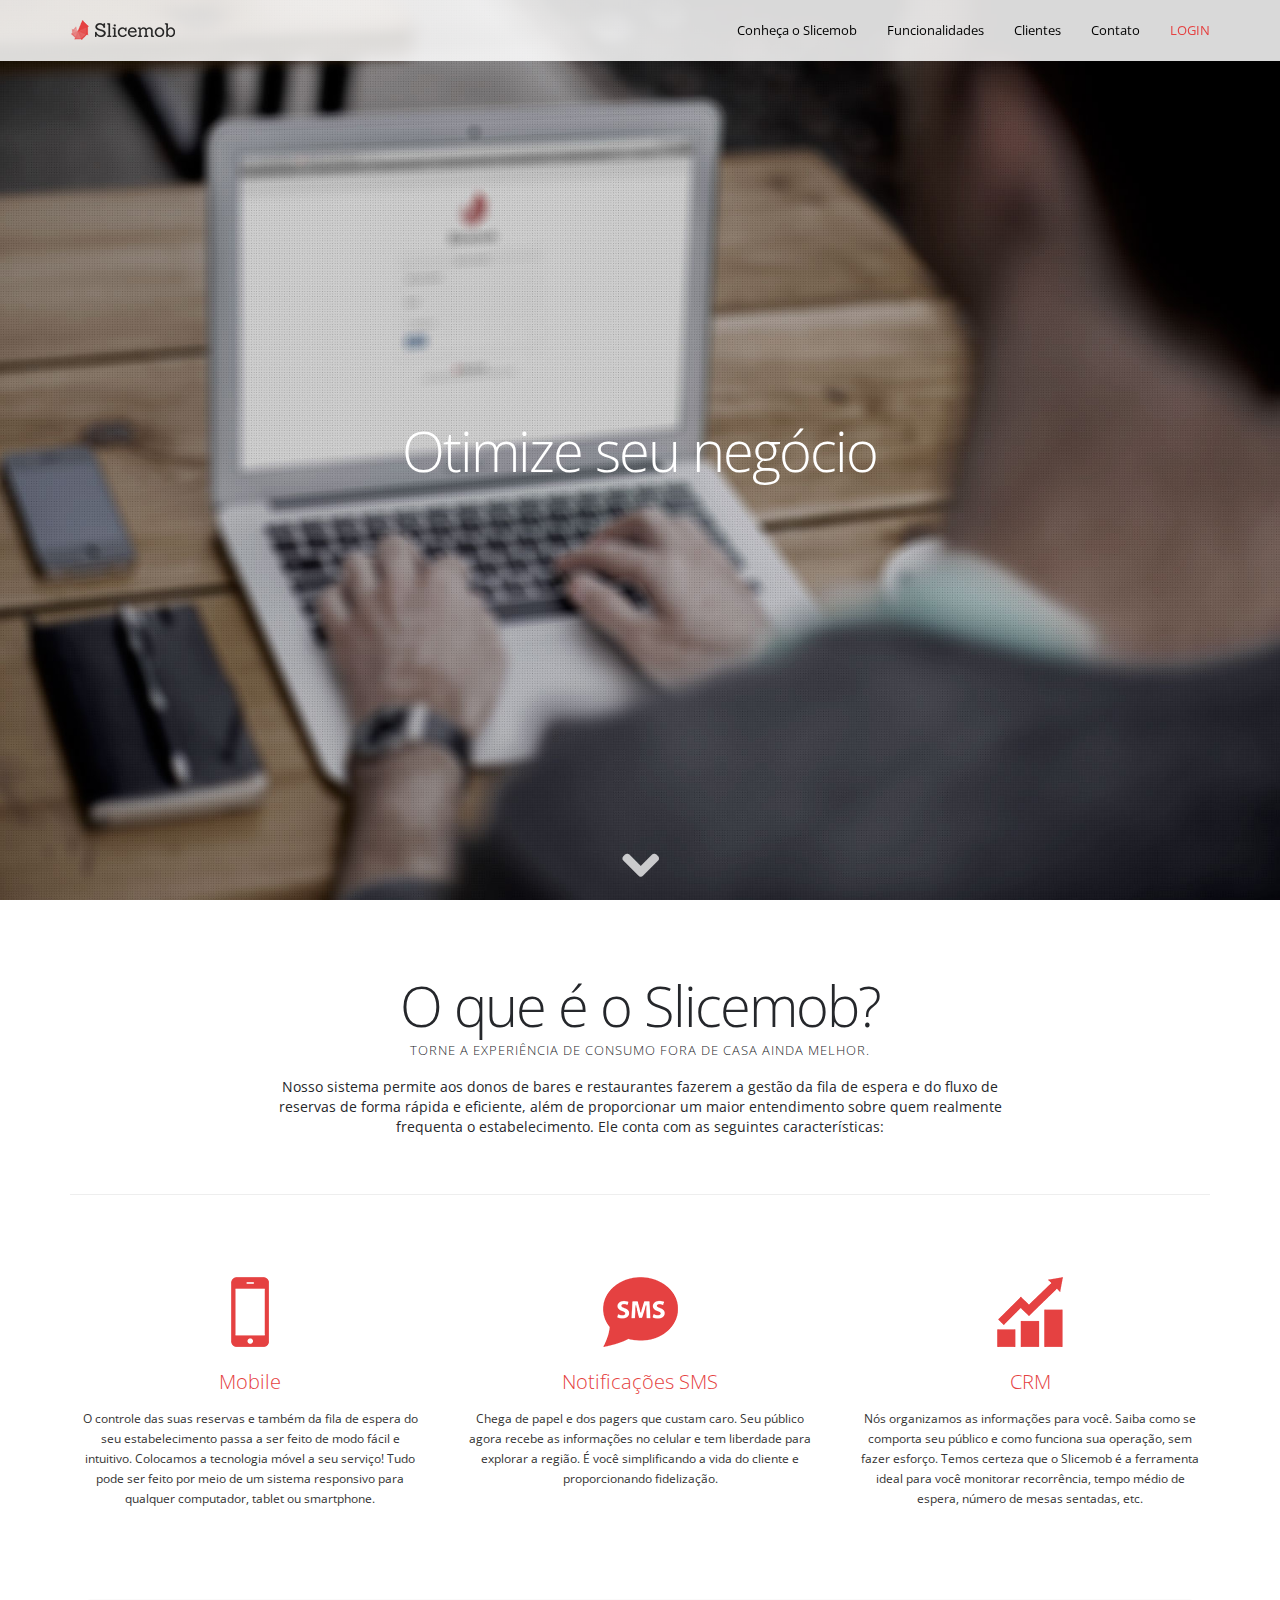
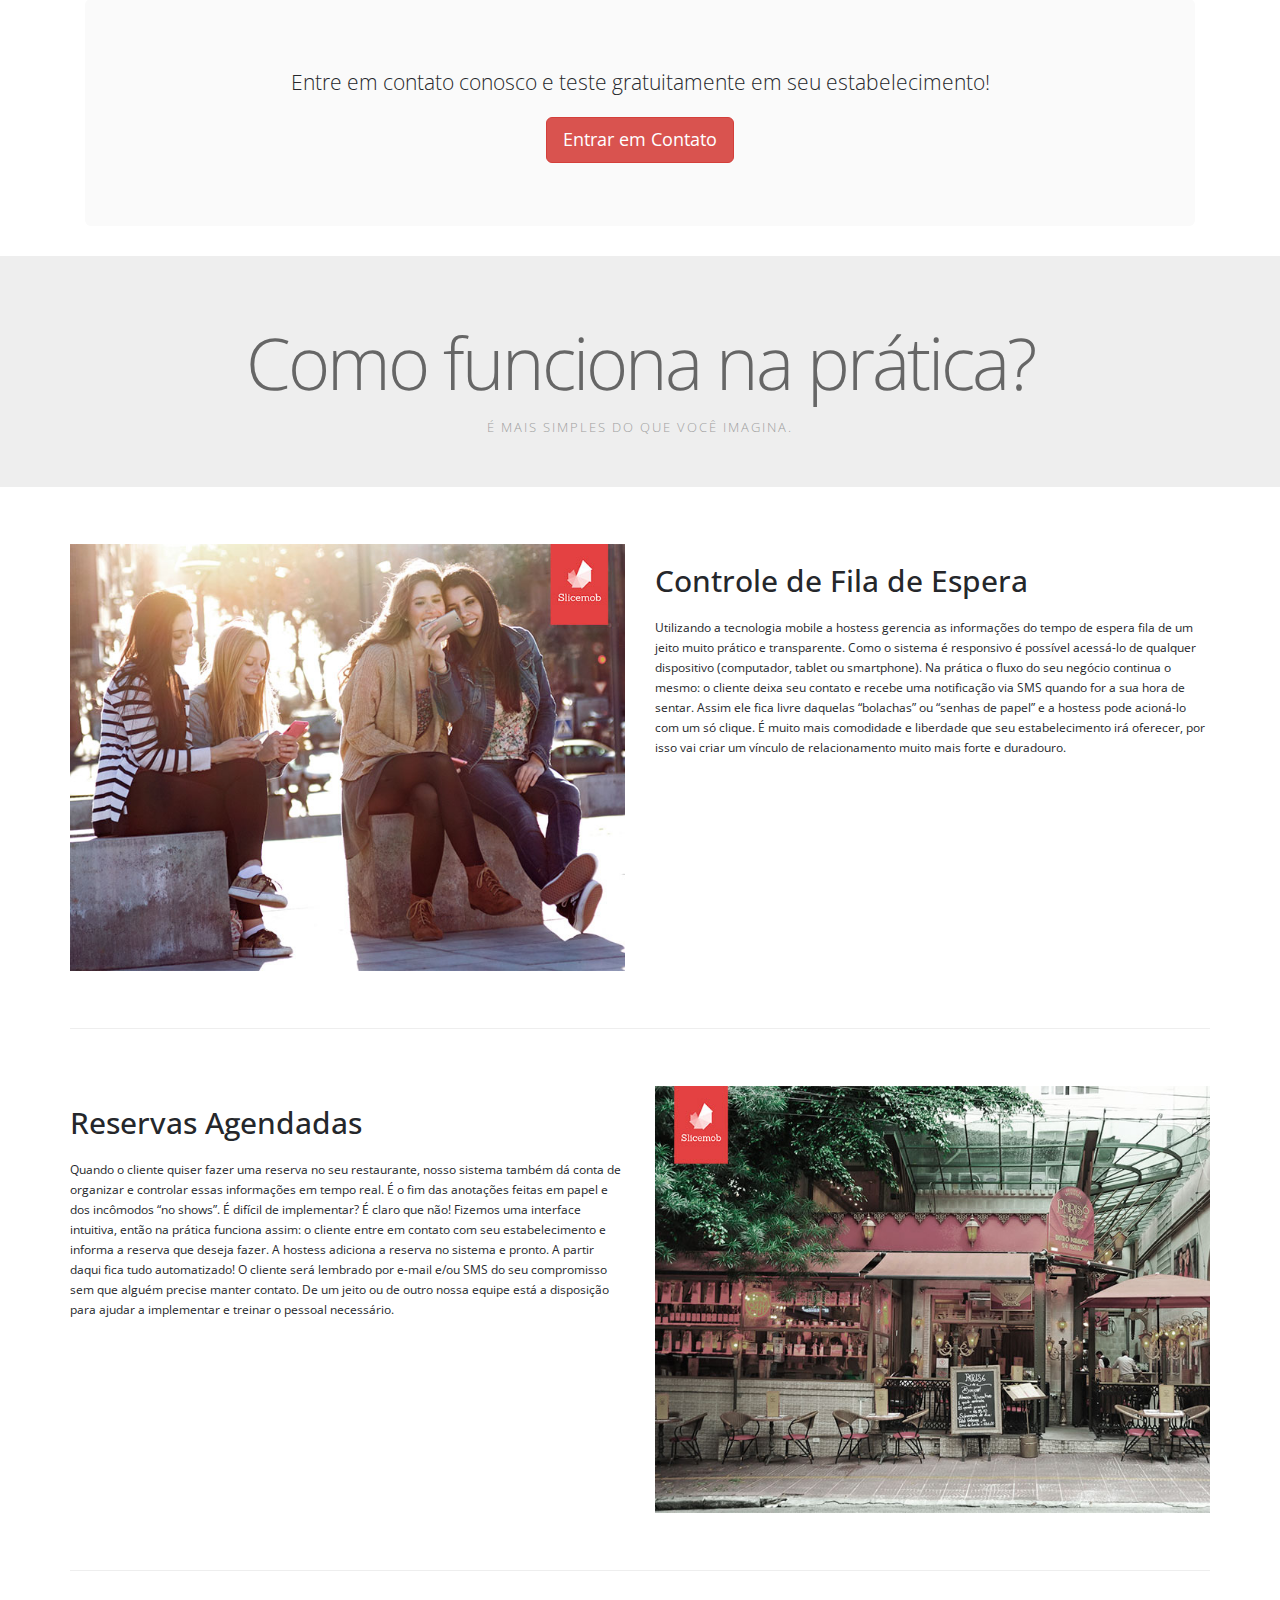
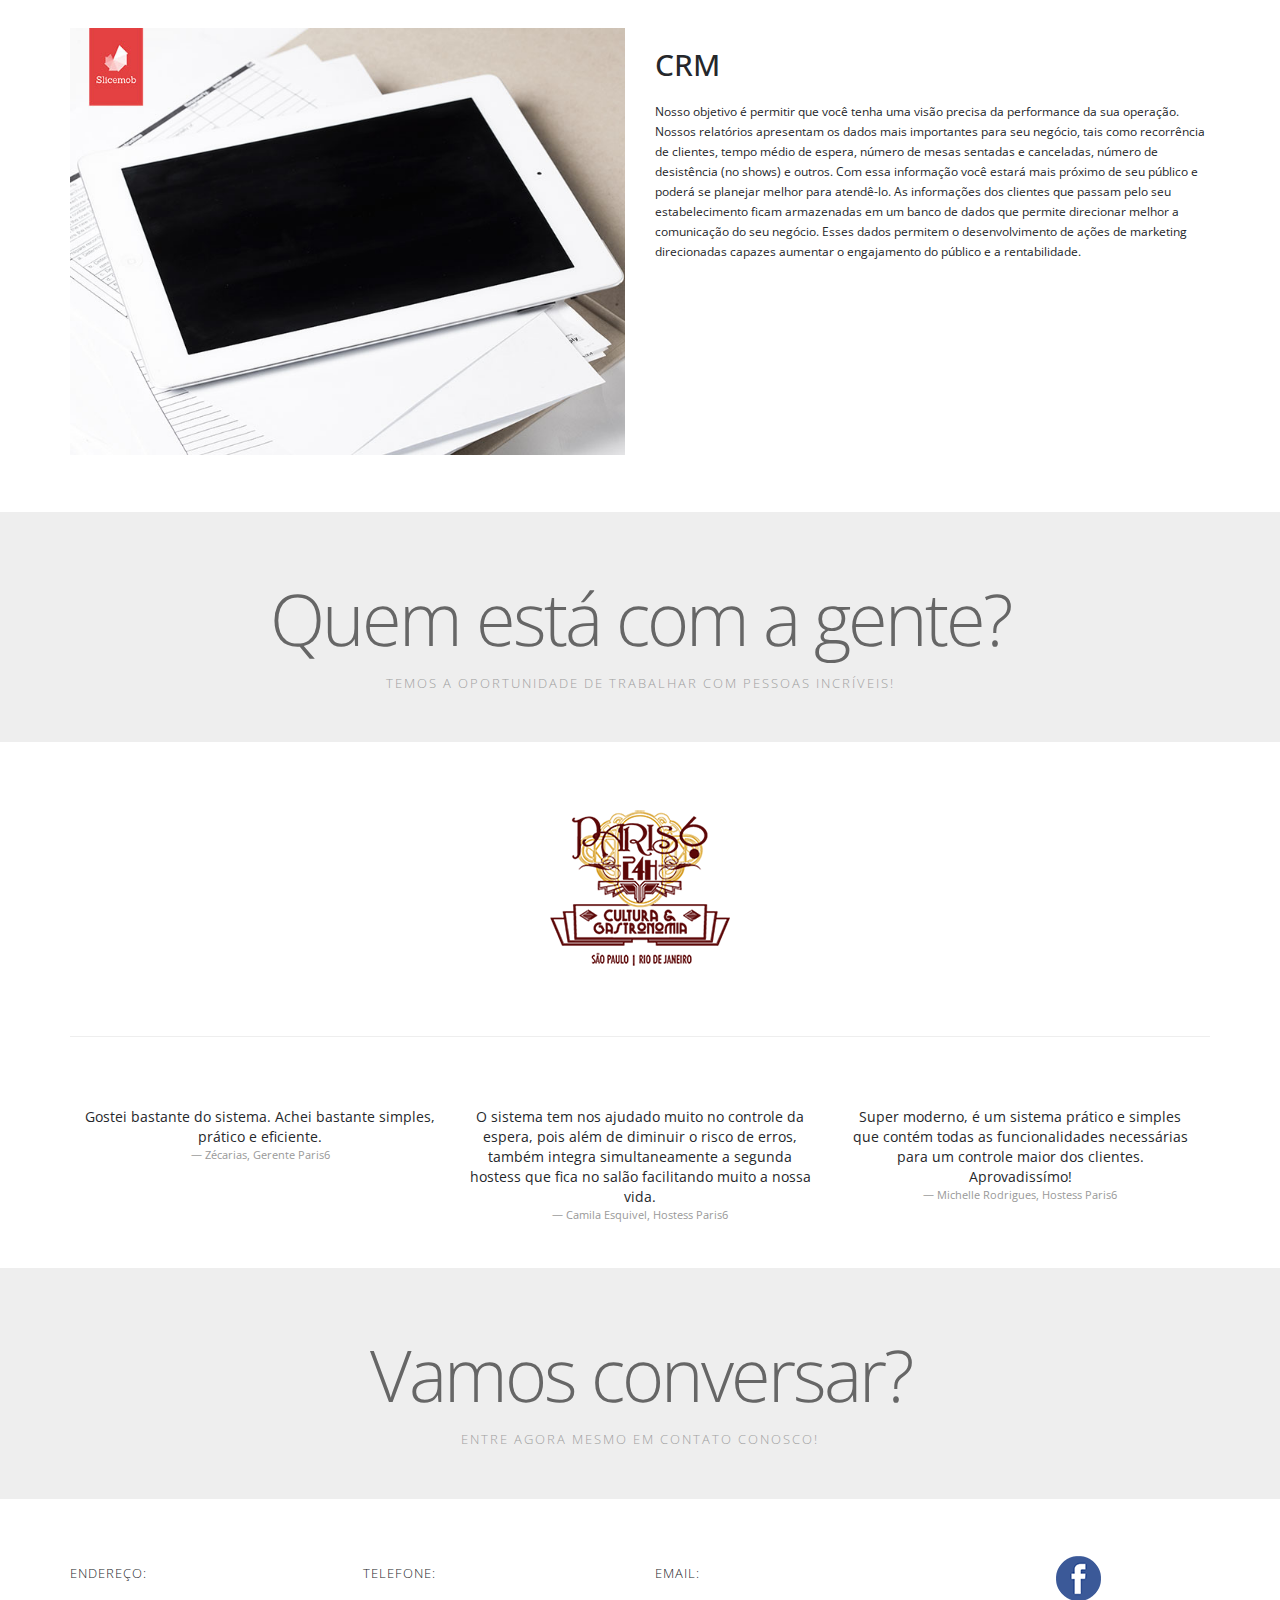
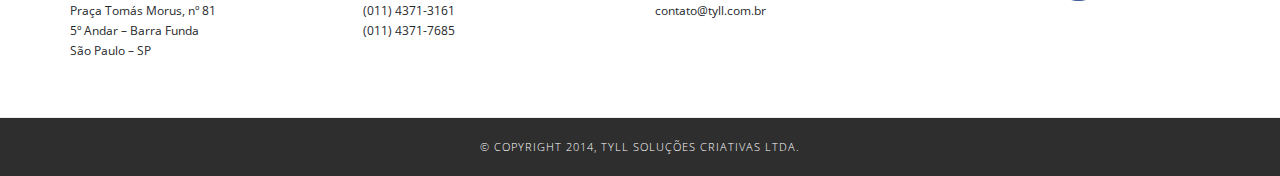
<file: index.html>
<!DOCTYPE html>
<html lang="pt-br">
	<head>
		<title>Slicemob</title>
		<meta charset="utf-8">
		<meta name="viewport" content="width=device-width, initial-scale=1.0, maximum-scale=1.0, user-scalable=no">

		<meta name="google-site-verification" content="oo_mtOJJ2gM2r7gJg5nDMOhbfJg9cfzRybtV6_T5-Lk" />
		
		<meta itemprop="name" content="Slicemob" />
		<meta itemprop="copyright" content="Tyll Soluções Criativas Ltda." />
		<meta name="robots" content="All" />
		<meta name="revisit-after" content="7 days" />
		<meta name="description" content="O Slicemob é um sistema que facilita o controle das filas de espera e reservas agendadas de bares e restaurantes. De modo prático e intuitivo, os gestores podem acompanhar em tempo real informações essenciais para seu negócio: tempo média de espera, número de mesas sentadas e outras." />
		<meta name="keywords" content="slicemob, restaurantes, bares, reservas, fila de espera" />

		<meta property="og:url" content="http://www.slicemob.com/"/>
		<meta property="og:site_name" content="Slicemob" />
		<meta property="og:title" content="Slicemob - Torne a experiência de consumo fora de casa ainda melhor" />
		<meta property="og:type" content="website" />
		<meta property="og:description" content="O Slicemob é um sistema que facilita o controle das filas de espera e reservas agendadas de bares e restaurantes. De modo prático e intuitivo, os gestores podem acompanhar em tempo real informações essenciais para seu negócio: tempo média de espera, número de mesas sentadas e outras."/>
		<meta property="og:image" content="http://www.slicemob.com/img/facebook_image.png"/>

		<meta http-equiv="X-UA-Compatible" content="IE=edge">
		<script src="js/modernizr.js"></script>
		<link rel="stylesheet" href="css/bootstrap.min.css">
		<link href="css/style.css" rel="stylesheet">
		<link href="css/font-awesome.min.css" rel="stylesheet">
		<link href="http://fonts.googleapis.com/css?family=Open+Sans:300,400,700" rel="stylesheet">

		<link rel="icon" type="image/png" href="favicon.png">

		<!-- [if lt IE 9]>
			<script src="js/html5shiv.js"></script>
			<script src="js/respond.min.js"></script>
		<![endif]-->
	</head>
	<body>
		<div class="navbar navbar-default navbar-fixed-top" role="navigation">
			<div class="container">
				<div class="navbar-header">
					<button type="button" class="navbar-toggle" data-toggle="collapse" data-target="#navbar-collapse">
						<span class="sr-only">Toggle navigation</span>
						<span class="icon-bar"></span>
						<span class="icon-bar"></span>
						<span class="icon-bar"></span>
					</button>
					<a class="navbar-brand" href="#intro">
						<img src="img/logo.png" class="img-responsive">
					</a>
				</div>
				<div class="collapse navbar-collapse" id="navbar-collapse">
					<ul class="nav navbar-nav navbar-right">
						<li><a href="#intro"></a></li>
						<li><a href="#about">Conheça o Slicemob</a></li>
						<li><a href="#features-top">Funcionalidades</a></li>
						<li><a href="#clients-top">Clientes</a></li>
						<li><a href="#contact-top">Contato</a></li>
						<li><a href="https://dashboard.slicemob.com/" style="color:#e54141;">LOGIN</a></li>
					</ul>
				</div>
			</div>
		</div>
		<section id="intro" data-start="background-position: 50% 0px;" data-90p="background-position: 50% 200px;">
			<div class="container-fluid text-center">
				<div class="row">
					<div class="col-xs-8 col-xs-offset-2">
						<div id="carousel_fade_intro" class="carousel slide">
							<div class="carousel-inner">
								<div class="active item">
									<h1>Otimize seu negócio</h1>
								</div>
								<div class="item">
									<h1>Entenda seu consumidor</h1>
								</div>
								<div class="item">
									<h1>Inove com o Slicemob</h1>
								</div>
							</div>
						</div>
					</div>
				</div>
			</div>
			<span class="scroll-btn hidden-xs">
				<a href="#about">
					<i class="fa fa-chevron-down fa-3x" style="color:#ffffff;"></i>
				</a>
			</span>
		</section>
		<section id="about">
			<div class="container">
				<div class="row divide">
					<div class="col-sm-8 col-sm-offset-2 text-center">
						<h1>O que é o Slicemob?</h1>
						<h4>Torne a experiência de consumo fora de casa ainda melhor.</h4>
						<p>Nosso sistema permite aos donos de bares e restaurantes fazerem a gestão da fila de espera e do fluxo de reservas de forma rápida e eficiente, além de proporcionar um maior entendimento sobre quem realmente frequenta o estabelecimento. Ele conta com as seguintes características:</p>
					</div>
				</div>
				<hr>
				<div class="row divide">
					<div class="col-sm-4">
						<div class="thumbnail">
							<img src="img/ic_mobile.png" alt="">
							<div class="caption">
								<h3>Mobile</h3>
								<p><small>O controle das suas reservas e também da fila de espera do seu estabelecimento passa a ser feito de modo fácil e intuitivo. Colocamos a tecnologia móvel a seu serviço! Tudo pode ser feito por meio de um sistema responsivo para qualquer computador, tablet ou smartphone.</small></p>
							</div>
						</div>
					</div>
					<div class="col-sm-4">
						<div class="thumbnail">
							<img src="img/ic_sms.png" alt="">
							<div class="caption">
								<h3>Notificações SMS</h3>
								<p><small>Chega de papel e dos pagers que custam caro. Seu público agora recebe as informações no celular e tem liberdade para explorar a região. É você simplificando a vida do cliente e proporcionando fidelização.</small></p>
							</div>
						</div>
					</div>
					<div class="col-sm-4">
						<div class="thumbnail">
							<img src="img/ic_chart.png" alt="">
							<div class="caption">
								<h3>CRM</h3>
								<p><small>Nós organizamos as informações para você. Saiba como se comporta seu público e como funciona sua operação, sem fazer esforço. Temos certeza que o Slicemob é a ferramenta ideal para você monitorar recorrência, tempo médio de espera, número de mesas sentadas, etc.</small></p>
							</div>
						</div>
					</div>
				</div>
				<div class="col-sm-12">
					<div class="jumbotron text-center">
						<p>Entre em contato conosco e teste gratuitamente em seu estabelecimento!</p>
						<p><a class="btn btn-danger btn-lg" href="#contact">Entrar em Contato</a></p>
					</div>
				</div>
			</div>
		</section>
		<div id="features-top" data-bottom-top="background-position: 50% -200px;" data-top-bottom="background-position: 50% 0px;">
			<h1 class="header">Como funciona na prática?</h1>
			<p class="header">É mais simples do que você imagina.</p>
		</div>
		<section id="features">
			<div class="container">
				<div class="row divide">
					<div class="col-sm-6">
						<img src="img/features/feature1.jpg" class="img-responsive">
					</div>
					<div class="col-sm-6">
						<h2>Controle de Fila de Espera</h2>
						<p><small>Utilizando a tecnologia mobile a hostess gerencia as informações do tempo de espera fila de um jeito muito prático e transparente. Como o sistema é responsivo é possível acessá-lo de qualquer dispositivo (computador, tablet ou smartphone). 
						Na prática o fluxo do seu negócio continua o mesmo: o cliente deixa seu contato e recebe uma notificação via SMS quando for a sua hora de sentar. Assim ele fica livre daquelas “bolachas” ou “senhas de papel” e a hostess pode acioná-lo com um só clique. É muito mais comodidade e liberdade que seu estabelecimento irá oferecer, por isso vai criar um vínculo de relacionamento muito mais forte e duradouro.</small></p>
					</div>
				</div>
				<hr>
				<div class="row divide">
					<div class="col-sm-6">
						<h2>Reservas Agendadas</h2>
						<p><small>Quando o cliente quiser fazer uma reserva no seu restaurante, nosso sistema também dá conta de organizar e controlar essas informações em tempo real. É o fim das anotações feitas em papel e dos incômodos “no shows”.
						É difícil de implementar? É claro que não! Fizemos uma interface intuitiva, então na prática funciona assim: o cliente entre em contato com seu estabelecimento e informa a reserva que deseja fazer. A hostess adiciona a reserva no sistema e pronto. A partir daqui fica tudo automatizado! O cliente será lembrado por e-mail e/ou SMS do seu compromisso sem que alguém precise manter contato. De um jeito ou de outro nossa equipe está a disposição para ajudar a implementar e treinar o pessoal necessário.</small></p>
					</div>
					<div class="col-sm-6">
						<img src="img/features/feature2.jpg" class="img-responsive">
					</div>
				</div>
				<hr>
				<div class="row divide">
					<div class="col-sm-6">
						<img src="img/features/feature3.jpg" class="img-responsive">
					</div>
					<div class="col-sm-6">
						<h2>CRM</h2>
						<p><small>Nosso objetivo é permitir que você tenha uma visão precisa da performance da sua operação. Nossos relatórios apresentam os dados mais importantes para seu negócio, tais como recorrência de clientes, tempo médio de espera, número de mesas sentadas e canceladas, número de desistência (no shows) e outros.  Com essa informação você estará mais próximo de seu público e poderá se planejar melhor para atendê-lo.
						As informações dos clientes que passam pelo seu estabelecimento ficam armazenadas em um banco de dados que permite direcionar melhor a comunicação do seu negócio. Esses dados permitem o desenvolvimento de ações de marketing direcionadas capazes aumentar o engajamento do público e a rentabilidade.</small></p>
					</div>
				</div>
			</div>
		</section>
		<section id="clients-top" data-bottom-top="background-position: 50% -150px;" data-top-bottom="background-position: 50% 50px;">
			<h1 class="header">Quem está com a gente?</h1>
			<p class="header">Temos a oportunidade de trabalhar com pessoas incríveis!</p>
		</section>
		<section id="clients">
			<div class="container">
				<div class="row divide">
					<div class="col-xs-12 gallery-item">
						<div class="thumbnail">
								<img src="img/clients/paris6.png">
						</div>
					</div>
				</div>
				<hr>
				<div class="col-sm-4">
					<div class="thumbnail testimonial">
						<blockquote>
							<p>Gostei bastante do sistema. Achei bastante simples, prático e eficiente.
							<small>Zécarias, Gerente Paris6</small></p>
						</blockquote>
					</div>
				</div>
				<div class="col-sm-4">
					<div class="thumbnail testimonial">
						<blockquote>
							<p>O sistema tem nos ajudado muito no controle da espera, pois além de diminuir o risco de erros, também integra simultaneamente a segunda hostess que fica no salão facilitando muito a nossa vida.
							<small>Camila Esquivel, Hostess Paris6</small></p>
						</blockquote>
					</div>
				</div>
				<div class="col-sm-4">
					<div class="thumbnail testimonial">
						<blockquote>
							<p>Super moderno, é um sistema prático e simples que contém todas as funcionalidades necessárias para um controle maior dos clientes. Aprovadissímo!
							<small>Michelle Rodrigues, Hostess Paris6</small></p>
						</blockquote>
					</div>
				</div>
			</div>
		</section>
		<section id="contact-top" data-bottom-top="background-position: 50% -150px;" data-top-bottom="background-position: 50% 50px;">
			<h1 class="header">Vamos conversar?</h1>
			<p class="header">Entre agora mesmo em contato conosco!</p>
		</section>
		<section id="contact">
			<div class="container">
				<div class="row divide">
					<div class="col-sm-3">
						<h4>Endereço:</h4>
						<p><small>Praça Tomás Morus, nº 81<br>
						5º Andar – Barra Funda<br>
						São Paulo – SP</small></p>
					</div>
					<div class="col-sm-3">
						<h4>Telefone:</h4>
						<p>
							<a href="tel:01143713161"><small>(011) 4371-3161</small></a><br>
							<a href="tel:01143717685"><small>(011) 4371-7685</small></a>
						</p>
					</div>
					<div class="col-sm-3">
						<h4>Email:</h4>
						<p><a href="mailto:contato@tyll.com.br"><small>contato@tyll.com.br</small></a></p>
					</div>
					<div class="col-sm-3 text-center">
						<a href="https://www.facebook.com/SlicemobSystem" target="_blank">
							<img src="img/ic_facebook.png">
						</a>
						<!--
						<a href="https://www.twitter.com/" target="_blank">
							<img src="img/ic_twitter.png">
						</a>
						-->
					</div>
				</div>
			</div>
		</section>
		<section id="footer">
			<div class="container">
				<div class="row">
					<div class="col-sm-12 text-center">
						<h4>© Copyright 2014, Tyll Soluções Criativas Ltda.</h4>
				</div>	
			</div>
		</section>

		<script src="js/jquery.min.js"></script>
		<script src="js/bootstrap.min.js"></script>
		<script src="js/jquery.scrollto.min.js"></script>
		<script src="js/jquery.easing.js"></script>
		<script src="js/smoothscroll.js"></script>
		<script src="js/jquery.localscroll.min.js"></script>
		<script src="js/jquery.backstretch.min.js"></script>
		<script src="js/custom.js"></script>

		<script>
		  (function(i,s,o,g,r,a,m){i['GoogleAnalyticsObject']=r;i[r]=i[r]||function(){
		  (i[r].q=i[r].q||[]).push(arguments)},i[r].l=1*new Date();a=s.createElement(o),
		  m=s.getElementsByTagName(o)[0];a.async=1;a.src=g;m.parentNode.insertBefore(a,m)
		  })(window,document,'script','//www.google-analytics.com/analytics.js','ga');
		  ga('create', 'UA-48877842-1', 'slicemob.com');
		  ga('send', 'pageview');
		</script>

	</body>
</html>
</file>
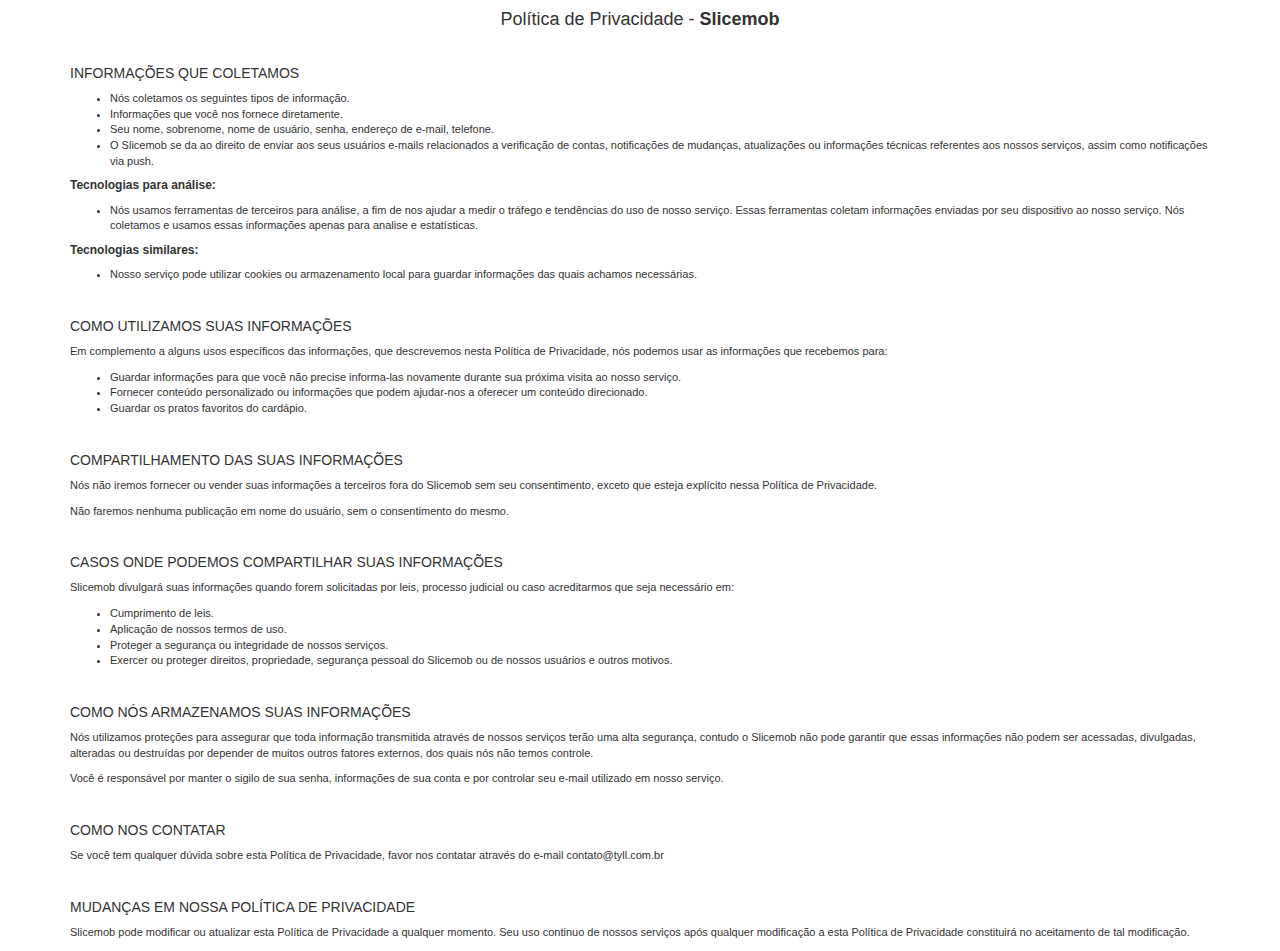
<file: app-privacy.html>
<!DOCTYPE html>
<html lang="pt-br">
	<head>
		<title>Slicemob - Política de Privacidade</title>
		<meta charset="utf-8">
		<meta name="viewport" content="width=device-width, initial-scale=1.0, maximum-scale=1.0, user-scalable=no">
		<link rel="stylesheet" href="css/bootstrap.min.css">

		<style>
		body {
			font-family: 'Helvetica Neue', Arial, Helvetica, sans-serif;
			font-size: 11px;
		}
		</style>

	</head>
	<body>
		<div class="container">
			<div class="row">
				<div class="col-sm-12">

					<h4 class="text-center">Política de Privacidade -  <b>Slicemob</b></h4>

					<br>
					<h5>INFORMAÇÕES  QUE COLETAMOS</h5>
					<ul>
						<li>Nós coletamos os seguintes tipos de informação.</li>
						<li>Informações que você nos fornece diretamente.</li>
						<li>Seu nome, sobrenome, nome de usuário, senha, endereço de e-mail, telefone.</li>
						<li>O Slicemob  se da ao direito de enviar aos seus usuários e-mails relacionados a verificação de contas, notificações de mudanças, atualizações ou informações técnicas referentes aos nossos serviços, assim como notificações via push.</li>
					</ul>

					<h6><b>Tecnologias para análise:</b></h6>
					<ul>
						<li>Nós usamos ferramentas de terceiros para análise, a fim de nos ajudar a medir o tráfego e tendências do uso de nosso serviço. Essas ferramentas coletam informações enviadas por seu dispositivo ao nosso serviço. Nós coletamos e usamos essas informações apenas para analise e estatísticas.</li>
					</ul>

					<h6><b>Tecnologias similares:</b></h6>
					<ul>
						<li>Nosso serviço pode utilizar cookies ou armazenamento local para guardar informações das quais achamos necessárias.</li>
					</ul>

					<br>
					<h5>COMO UTILIZAMOS SUAS INFORMAÇÕES</h5>
					<p>Em complemento a alguns usos específicos das informações, que descrevemos nesta Política de Privacidade, nós podemos usar as informações que recebemos para:</p>
					<ul>
						<li>Guardar informações para que você não precise informa-las novamente durante sua próxima visita ao nosso serviço.</li>
						<li>Fornecer conteúdo personalizado ou informações que podem ajudar-nos a oferecer um conteúdo direcionado.</li>
						<li>Guardar os pratos favoritos do cardápio.</li>
					</ul>

					<br>
					<h5>COMPARTILHAMENTO DAS SUAS INFORMAÇÕES</h5>
					<p>Nós não iremos fornecer ou vender suas informações a terceiros fora do Slicemob sem seu consentimento, exceto que esteja explícito nessa Política de Privacidade.</p>
					<p>Não faremos nenhuma publicação em nome do usuário, sem o consentimento do mesmo.</p>

					<br>
					<h5>CASOS ONDE PODEMOS COMPARTILHAR SUAS INFORMAÇÕES</h5>
					<p>Slicemob divulgará suas informações quando forem solicitadas por leis, processo judicial ou caso acreditarmos que seja necessário em:</p>
					<ul>
						<li>Cumprimento de leis.</li>
						<li>Aplicação de nossos termos de uso.</li>
						<li>Proteger a segurança ou integridade de nossos serviços.</li>
						<li>Exercer ou proteger direitos, propriedade, segurança pessoal do Slicemob ou de nossos usuários e outros motivos.</li>
					</ul>

					<br>
					<h5>COMO NÓS ARMAZENAMOS SUAS INFORMAÇÕES</h5>
					<p>Nós utilizamos proteções para assegurar que toda informação transmitida através de nossos serviços terão uma alta segurança, contudo o Slicemob não pode garantir que essas informações não podem ser acessadas, divulgadas, alteradas ou destruídas por depender de muitos outros fatores externos, dos quais nós não temos controle.</p>
					<p>Você é responsável por manter o sigilo de sua senha, informações de sua conta e por controlar seu e-mail utilizado em nosso serviço.</p>

					<br>
					<h5>COMO NOS CONTATAR</h5>
					<p>Se você tem qualquer dúvida sobre esta Política de Privacidade, favor nos contatar através do e-mail contato@tyll.com.br</p>

					<br>
					<h5>MUDANÇAS EM NOSSA POLÍTICA DE PRIVACIDADE</h5>
					<p>Slicemob pode modificar ou atualizar esta Política de Privacidade a qualquer momento. Seu uso continuo de nossos serviços após qualquer modificação a esta Política de Privacidade constituirá no aceitamento de tal modificação.</p>

				</div>
			</div>
		</div>
	</body>
</html>
</file>
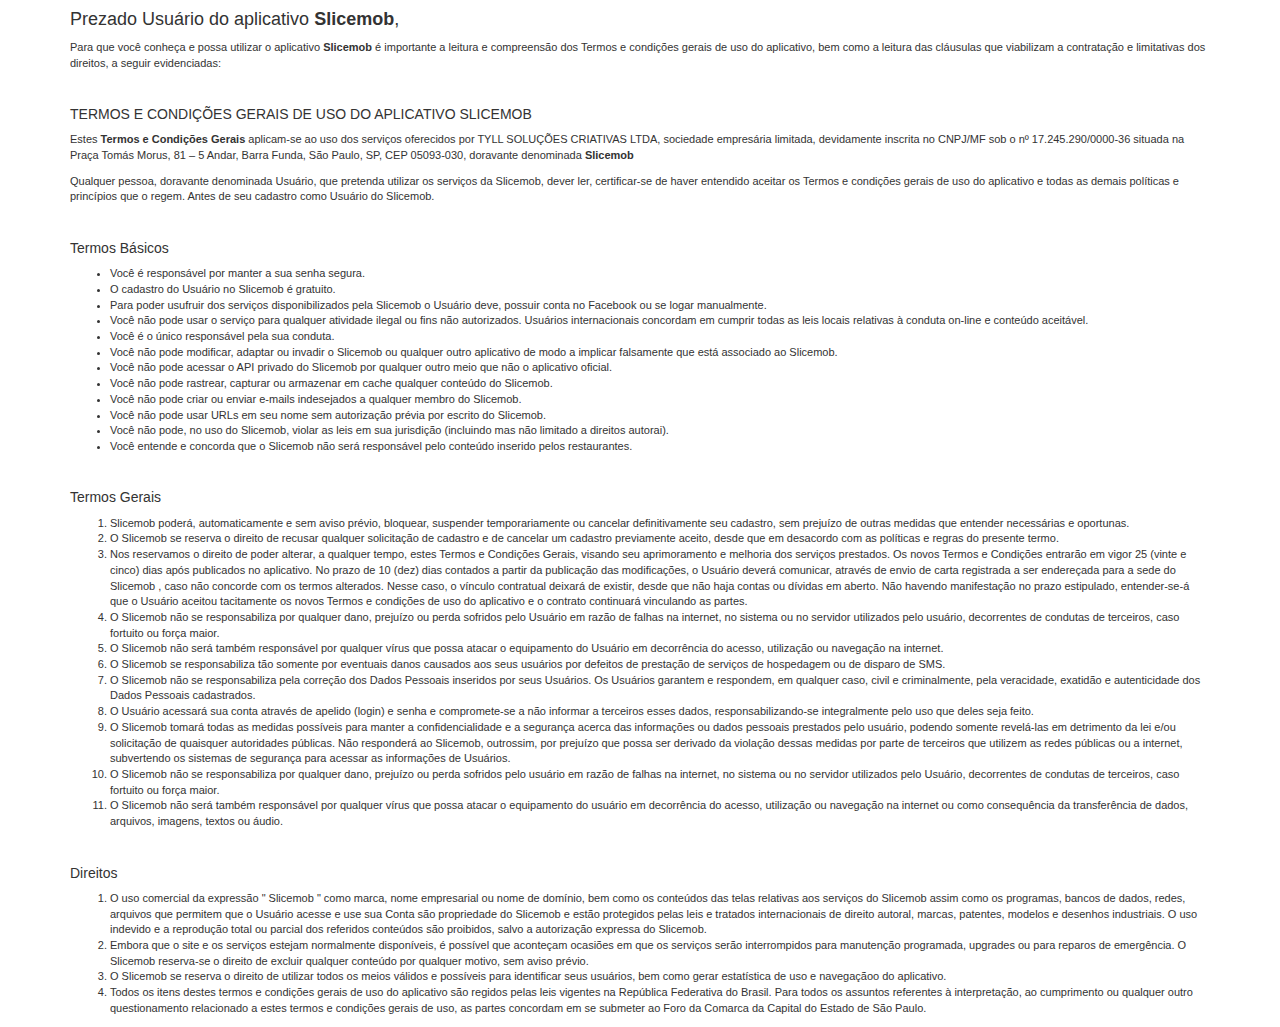
<file: app-terms.html>
<!DOCTYPE html>
<html lang="pt-br">
	<head>
		<title>Slicemob - Termos de Uso</title>
		<meta charset="utf-8">
		<meta name="viewport" content="width=device-width, initial-scale=1.0, maximum-scale=1.0, user-scalable=no">
		<link rel="stylesheet" href="css/bootstrap.min.css">

		<style>
		body {
			font-family: 'Helvetica Neue', Arial, Helvetica, sans-serif;
			font-size: 11px;
		}
		</style>

	</head>
	<body>
		<div class="container">
			<div class="row">
				<div class="col-sm-12">

					<h4>Prezado Usuário do aplicativo <b>Slicemob</b>,</h4>

					<p>Para que você conheça e possa utilizar o aplicativo <b>Slicemob</b> é importante a leitura e compreensão dos Termos e condições gerais de uso do aplicativo, bem como a leitura das cláusulas que viabilizam a contratação e limitativas dos direitos, a seguir evidenciadas:</p>

					<br>
					<h5>TERMOS E CONDIÇÕES GERAIS DE USO DO APLICATIVO SLICEMOB</h5>

					<p>Estes <b>Termos e Condições Gerais</b> aplicam-se ao uso dos serviços oferecidos por TYLL SOLUÇÕES CRIATIVAS LTDA, sociedade empresária limitada, devidamente inscrita no CNPJ/MF sob o nº 17.245.290/0000-36 situada na Praça Tomás Morus, 81 – 5 Andar, Barra Funda, São Paulo, SP, CEP 05093-030, doravante denominada <b>Slicemob</b></p>

					<p>Qualquer pessoa, doravante denominada Usuário, que pretenda utilizar os serviços da Slicemob, dever ler, certificar-se de haver entendido aceitar os Termos e condições gerais de uso do aplicativo e todas as demais políticas e princípios que o regem. Antes de seu cadastro como Usuário do Slicemob.</p>

					<br>
					<h5>Termos Básicos</h5>
					<ul>
						<li>Você é responsável por manter a sua senha segura.</li>
						<li>O cadastro do Usuário no Slicemob é gratuito. </li>
						<li>Para poder usufruir dos serviços disponibilizados pela Slicemob o Usuário deve, possuir conta no Facebook ou se logar manualmente.</li>
						<li>Você não pode usar o serviço para qualquer atividade ilegal ou fins não autorizados. Usuários internacionais concordam em cumprir todas as leis locais relativas à conduta on-line e conteúdo aceitável.</li>
						<li>Você é o único responsável pela sua conduta.</li>
						<li>Você não pode modificar, adaptar ou invadir o Slicemob ou qualquer outro aplicativo de modo a implicar falsamente que está associado ao Slicemob.</li>
						<li>Você não pode acessar o API privado do Slicemob por qualquer outro meio que não o aplicativo oficial.</li>
						<li>Você não pode rastrear, capturar ou armazenar em cache qualquer conteúdo do Slicemob.</li>
						<li>Você não pode criar ou enviar e-mails indesejados a qualquer membro do Slicemob.</li>
						<li>Você não pode usar URLs em seu nome sem autorização prévia por escrito do Slicemob.</li>
						<li>Você não pode, no uso do Slicemob, violar as leis em sua jurisdição (incluindo mas não limitado a direitos autorai).</li>
						<li>Você entende e concorda que o Slicemob não será responsável pelo conteúdo inserido pelos restaurantes.</li>
					</ul>


					<br>
					<h5>Termos Gerais</h5>
					<ol>
						<li>Slicemob poderá, automaticamente e sem aviso prévio, bloquear, suspender temporariamente ou cancelar definitivamente seu cadastro, sem prejuízo de outras medidas que entender necessárias e oportunas.</li>
						<li>O Slicemob se reserva o direito de recusar qualquer solicitação de cadastro e de cancelar um cadastro previamente aceito, desde que em desacordo com as políticas e regras do presente termo.</li>
						<li>Nos reservamos o direito de poder alterar, a qualquer tempo, estes Termos e Condições Gerais, visando seu aprimoramento e melhoria dos serviços prestados. Os novos Termos e Condições entrarão em vigor 25 (vinte e cinco) dias após publicados no aplicativo. No prazo de 10 (dez) dias contados a partir da publicação das modificações, o Usuário deverá comunicar, através de envio de carta registrada a ser endereçada para a sede do Slicemob , caso não concorde com os termos alterados. Nesse caso, o vínculo contratual deixará de existir, desde que não haja contas ou dívidas em aberto. Não havendo manifestação no prazo estipulado, entender-se-á que o Usuário aceitou tacitamente os novos Termos e condições de uso do aplicativo e o contrato continuará vinculando as partes.</li>
						<li>O Slicemob não se responsabiliza por qualquer dano, prejuízo ou perda sofridos pelo Usuário em razão de falhas na internet, no sistema ou no servidor utilizados pelo usuário, decorrentes de condutas de terceiros, caso fortuito ou força maior.</li>
						<li>O Slicemob não será também responsável por qualquer vírus que possa atacar o equipamento do Usuário em decorrência do acesso, utilização ou navegação na internet.</li>
						<li>O Slicemob se responsabiliza tão somente por eventuais danos causados aos seus usuários por defeitos de prestação de serviços de hospedagem ou de disparo de SMS.</li>
						<li>O Slicemob não se responsabiliza pela correção dos Dados Pessoais inseridos por seus Usuários. Os Usuários garantem e respondem, em qualquer caso, civil e criminalmente, pela veracidade, exatidão e autenticidade dos Dados Pessoais cadastrados.</li>
						<li>O Usuário acessará sua conta através de apelido (login) e senha e compromete-se a não informar a terceiros esses dados, responsabilizando-se integralmente pelo uso que deles seja feito.</li>
						<li>O Slicemob tomará todas as medidas possíveis para manter a confidencialidade e a segurança acerca das informações ou dados pessoais prestados pelo usuário, podendo somente revelá-las em detrimento da lei e/ou solicitação de quaisquer autoridades públicas. Não responderá ao Slicemob, outrossim, por prejuízo que possa ser derivado da violação dessas medidas por parte de terceiros que utilizem as redes públicas ou a internet, subvertendo os sistemas de segurança para acessar as informações de Usuários.</li>
						<li>O Slicemob não se responsabiliza por qualquer dano, prejuízo ou perda sofridos pelo usuário em razão de falhas na internet, no sistema ou no servidor utilizados pelo Usuário, decorrentes de condutas de terceiros, caso fortuito ou força maior.</li>
						<li>O Slicemob não será também responsável por qualquer vírus que possa atacar o equipamento do usuário em decorrência do acesso, utilização ou navegação na internet ou como consequência da transferência de dados, arquivos, imagens, textos ou áudio.</li>
					</ol>

					<br>
					<h5>Direitos</h5>
					<ol>
						<li>O uso comercial da expressão " Slicemob " como marca, nome empresarial ou nome de domínio, bem como os conteúdos das telas relativas aos serviços do Slicemob assim como os programas, bancos de dados, redes, arquivos que permitem que o Usuário acesse e use sua Conta são propriedade do Slicemob  e estão protegidos pelas leis e tratados internacionais de direito autoral, marcas, patentes, modelos e desenhos industriais. O uso indevido e a reprodução total ou parcial dos referidos conteúdos são proibidos, salvo a autorização expressa do Slicemob.</li>
						<li>Embora que o site e os serviços estejam normalmente disponíveis, é possível que aconteçam ocasiões em que os serviços serão interrompidos para manutenção programada, upgrades ou para reparos de emergência. O Slicemob reserva-se o direito de excluir qualquer conteúdo por qualquer motivo, sem aviso prévio.</li>
						<li>O Slicemob se reserva o direito de utilizar todos os meios válidos e possíveis para identificar seus usuários, bem como gerar estatística de uso e navegaçãoo do aplicativo.</li>
						<li>Todos os itens destes termos e condições gerais de uso do aplicativo são regidos pelas leis vigentes na República Federativa do Brasil. Para todos os assuntos referentes à interpretação, ao cumprimento ou qualquer outro questionamento relacionado a estes termos e condições gerais de uso, as partes concordam em se submeter ao Foro da Comarca da Capital do Estado de São Paulo.</li>
					</ol>

				</div>
			</div>
		</div>
	</body>
</html>
</file>
<file: css/style.css>
/* ==== 1) General ==== */

@-webkit-viewport   { width: device-width; }
@-moz-viewport      { width: device-width; }
@-ms-viewport       { width: device-width; }
@-o-viewport        { width: device-width; }
@viewport           { width: device-width; }

body {
	font-family: 'Open Sans', sans-serif;
	color: #25272B;
}

::selection {
	background: #e54141;
	color:#fff;
}

::-moz-selection {
	background: #e54141;
	color:#fff;
}

.divide {
	margin-top: 5%;
	margin-bottom: 5%;
}

.divide-bottom {
	margin-bottom: 5%;
}

/* ==== 2) Typography ==== */

p {
	margin: 20px 0 0 0;
}

h1 {
	font-size: 56px;
	font-weight: 300;
	margin: 20px 0 0 0;
	line-height: 1;
	letter-spacing: -2px;
}

@media (max-width: 768px) {
	h1 {
		font-size: 42px;
		letter-spacing: -2px;
	}
}

@media (max-width: 480px) {
	h1 {
		font-size: 28px;
		letter-spacing: -1px;
	}
}

h3 {
	font-size: 20px;
	font-weight: 300;
}

h4 {
	font-size: 13px;
	text-transform: uppercase;
	letter-spacing: 1px;
	font-weight: 300;
}

a {
	color: #25272B;
	transition: 0.2s;
	-moz-transition: 0.2s;
	-webkit-transition: 0.2s;
	-o-transition: 0.2s;
}

a:hover {
	color: #949598;
	text-decoration: none;
	transition: 0.2s;
	-moz-transition: 0.2s;
	-webkit-transition: 0.2s;
	-o-transition: 0.2s;
}

textarea:focus, input:focus, a:focus, *:focus {
	outline: none;
}

.btn:focus, .btn:active:focus, .btn.active:focus {
	outline: 0;
}

/* ==== 3) Intro ==== */

#intro {
	min-height: 445px;
	background: url("../img/intro_bg.jpg") no-repeat center center;
	-webkit-background-size: cover;
	background-size: cover;
}

#intro h1 {
	font-weight: 300;
	color: #fff;
	position: absolute;
	top: 50%;
	left: 50%;
	right: 0;
	margin: auto;
	width: 100%;
	-webkit-transform: translate(-50%, -50%);
	-moz-transform: translate(-50%, -50%);
	transform: translate(-50%, -50%);
}

/* ==== 4) Sections Headers - Global ==== */

h1.header {
	font-size: 72px;
	/*color: #fff;*/
	color: #666;
	text-align: center;
	margin-bottom: 15px;
	letter-spacing: -3px;
}

@media (max-width: 768px) {
	h1.header {
		font-size: 48px;
		letter-spacing: -2px;
	}
}

@media (max-width: 480px) {
	h1.header {
		font-size: 36px;
		letter-spacing: -1px;
	}
}

p.header {
	font-size: 13px;
	/*color: #fff;*/
	color: #A0A0A0;
	font-weight: 300;
	text-align: center;
	text-transform: uppercase;
	letter-spacing: 2px;
}

#about-top,
#features-top,
#clients-top,
#contact-top {
	padding: 50px 0;
}

@media (max-width: 767px) {
	#about-top,
	#features-top,
	#clients-top,
	#contact-top {
		padding: 50px 0;
	}
}

/* ==== 5) About ==== */

#about {
	background: #fff;
}

#about .thumbnail {
	background: transparent;
	text-align: center;
	position: relative;
	padding: 0;
	margin: 25px 0;
	border: 0;
}

#about .thumbnail i {
	color: #bbbdc0;
	font-size: 68px;
}

@media (max-width: 767px) {
	#about .thumbnail i {
		font-size: 48px;
	}
}

#about .thumbnail h3 {
	color: #e54141;
	margin: 15px 0 0 0;
}

#about .thumbnail h4 {
	color: #bbbdc0;
	margin: 15px 0 0 0;
}

#about .thumbnail p {
	margin: 0;
	margin: 15px 0 0 0;
}

/* ==== 6) Features ==== */

#features-top {
	background: url("../img/works_bg.jpg") no-repeat center center;
	background-size: cover;
	background: #EEEEEE;
}

#features {
	background: #fff;
}

#features h1 {
	margin: 20px 0 0 0;
}

#features h4 {
	color: #bbbdc0;
	margin: 20px 0 0 0;
}

#features p {
	margin: 20px 0 0 0;
}

.btn.btn-link {
	font-weight: 300;
	font-size: 13px;
	background-color: transparent;
	color:  #e54141;
	border: 0;
	border-radius: 0;
	outline: 1px solid;
	outline-offset: 1px;
	outline-color: rgba(0, 140, 186, 1);
	margin: 20px 0 0 0;
	padding: 8px 13px;
	text-decoration: none;
	-webkit-transition: all .4s ease-in-out;
	-moz-transition: all .4s ease-in-out;
	-ms-transition: all .4s ease-in-out;
	-o-transition: all .4s ease-in-out;
	transition: all .4s ease-in-out;
}

.btn.btn-link:hover {
	background-color:  #e54141;
	color: #fff;
	outline-offset: 10px;
	outline-color: rgba(0, 140, 186, 0);
}

/* ==== 7) Clients ==== */

#clients-top {
	background: url("../img/gallery_bg.jpg");
	background: #EEEEEE;
}

#clients {
	background: #fff;
}

#clients .thumbnail {
	background: transparent;
	text-align: center;
	position: relative;
	padding: 0;
	margin: 0;
	border: 0;
}

.clients-item {
	padding: 0;
}

.clients-overlay {
	position: absolute;
	top: 0;
	left: 0;
	width: 100%;
	height: 100%;
	-webkit-transition: all 1s ease;
	-moz-transition: all 1s ease;
	-ms-transition: all 1s ease;
	-o-transition: all 1s ease;
	transition: all 1s ease;
}

.clients-overlay:hover {
	background: rgba(0, 0, 0, .4);
}

.testimonial blockquote {
	font-size: 14px;
	position: relative;
	padding: 30px 0 45px 0;
	margin: 0;
	top: 0;
	border-left: 0;
	min-height: 185px;
	-webkit-transition: all .3s ease;
	-moz-transition: all .3s ease;
	-ms-transition: all .3s ease;
	-o-transition: all .3s ease;
	transition: all .3s ease;
}

/* ==== 8) Contact ==== */

#contact-top {
	background: url("../img/team_bg.jpg") no-repeat center center;
	-webkit-background-size: cover;
	background-size: cover;
	background: #EEEEEE;
}

#contact {
	background: #fff;
}

/* ==== 10) Footer ==== */

#footer {
	background-color: #eeeff2;
	border-top: 1px solid #e9ebed;

	background-color: #2E2E2E;
	color: #fff;

	padding: 13px;
}

#footer h4 {
	font-size: 11px;
}

/* ==== 11) Navigation ==== */

.navbar-default {
	background-color: rgba(255, 255, 255, 0.85);
	border-color: transparent;
	padding: 5px 0px;
}

.navbar-default .navbar-nav>li>a {
	color: #000;
}

@media (max-width: 767px) {
	.navbar-default {
		background-color: #fff !important;
	}
	.navbar a {
		color: #25272B !important;
	}
}

.navbar-default .navbar-collapse {
	border-color: #f8f8f8;
}

.navbar-fixed-top {
	position: fixed;
}

.navbar-brand {
	line-height: 0;
}

.nav li:first-child {
	display: none;
}

.nav a {
	color: #25272B;
}

.nav a:hover {
	color: #cfd1d4 !important;
}

.nav .active a {
	color: #AFAFAF !important;
}

.navbar a {
	font-size: 13px;
	text-align: center;
	padding: 15px;
}

.navbar a, .navbar .active a:hover, .navbar .active a:focus {
	background-color: transparent !important;
}

.navbar-default .navbar-toggle .icon-bar {
	background-color: #ddd;
}

.navbar-default .navbar-toggle:hover, .navbar-default .navbar-toggle:focus {
	background-color: transparent;
}

/* ==== 12) Extras ==== */

.jumbotron {
	background-color: #FAFAFA;
}

/* ==== 12) Carousels ==== */

.carousel-control.left, .carousel-control.right {
	background-image: none;
	background: none;
	width: 10%;
	border: none;
	text-shadow: none;
	color: #333;
	z-index: 3;
}

.carousel-control.btn:active {
	-webkit-box-shadow: none;
	-moz-box-shadow: none;
	box-shadow: none;
}

.carousel-inner .item {
	text-align: center;
	opacity: 0;
	filter: alpha(opacity=0);
	-webkit-backface-visibility: hidden;
	-webkit-transform: translate(0);
	-webkit-transition: opacity 0.5s ease-in-out;
	-moz-transition: opacity 0.5s ease-in-out;
	-ms-transition: opacity 0.5s ease-in-out;
	-o-transition: opacity 0.5s ease-in-out;
	transition: opacity 0.5s ease-in-out;
}

.carousel-inner .item.active {
	opacity: 1;
	filter: alpha(opacity=100);
}

.carousel-inner .active.left,
.carousel-inner .active.right {
	opacity: 0;
	filter: alpha(opacity=0);
	left: 0;
	z-index: 2;
}

.carousel-inner .next,
.carousel-inner .prev {
	left: 0;
	z-index: 1;
}

/* ==== 15) Intro scroll button ==== */

.scroll-btn {
	display: block;
	position: absolute;
	left: 0;
	right: 0;
	bottom: 15px;
	text-align: center;
	opacity: .75;
}
</file>
